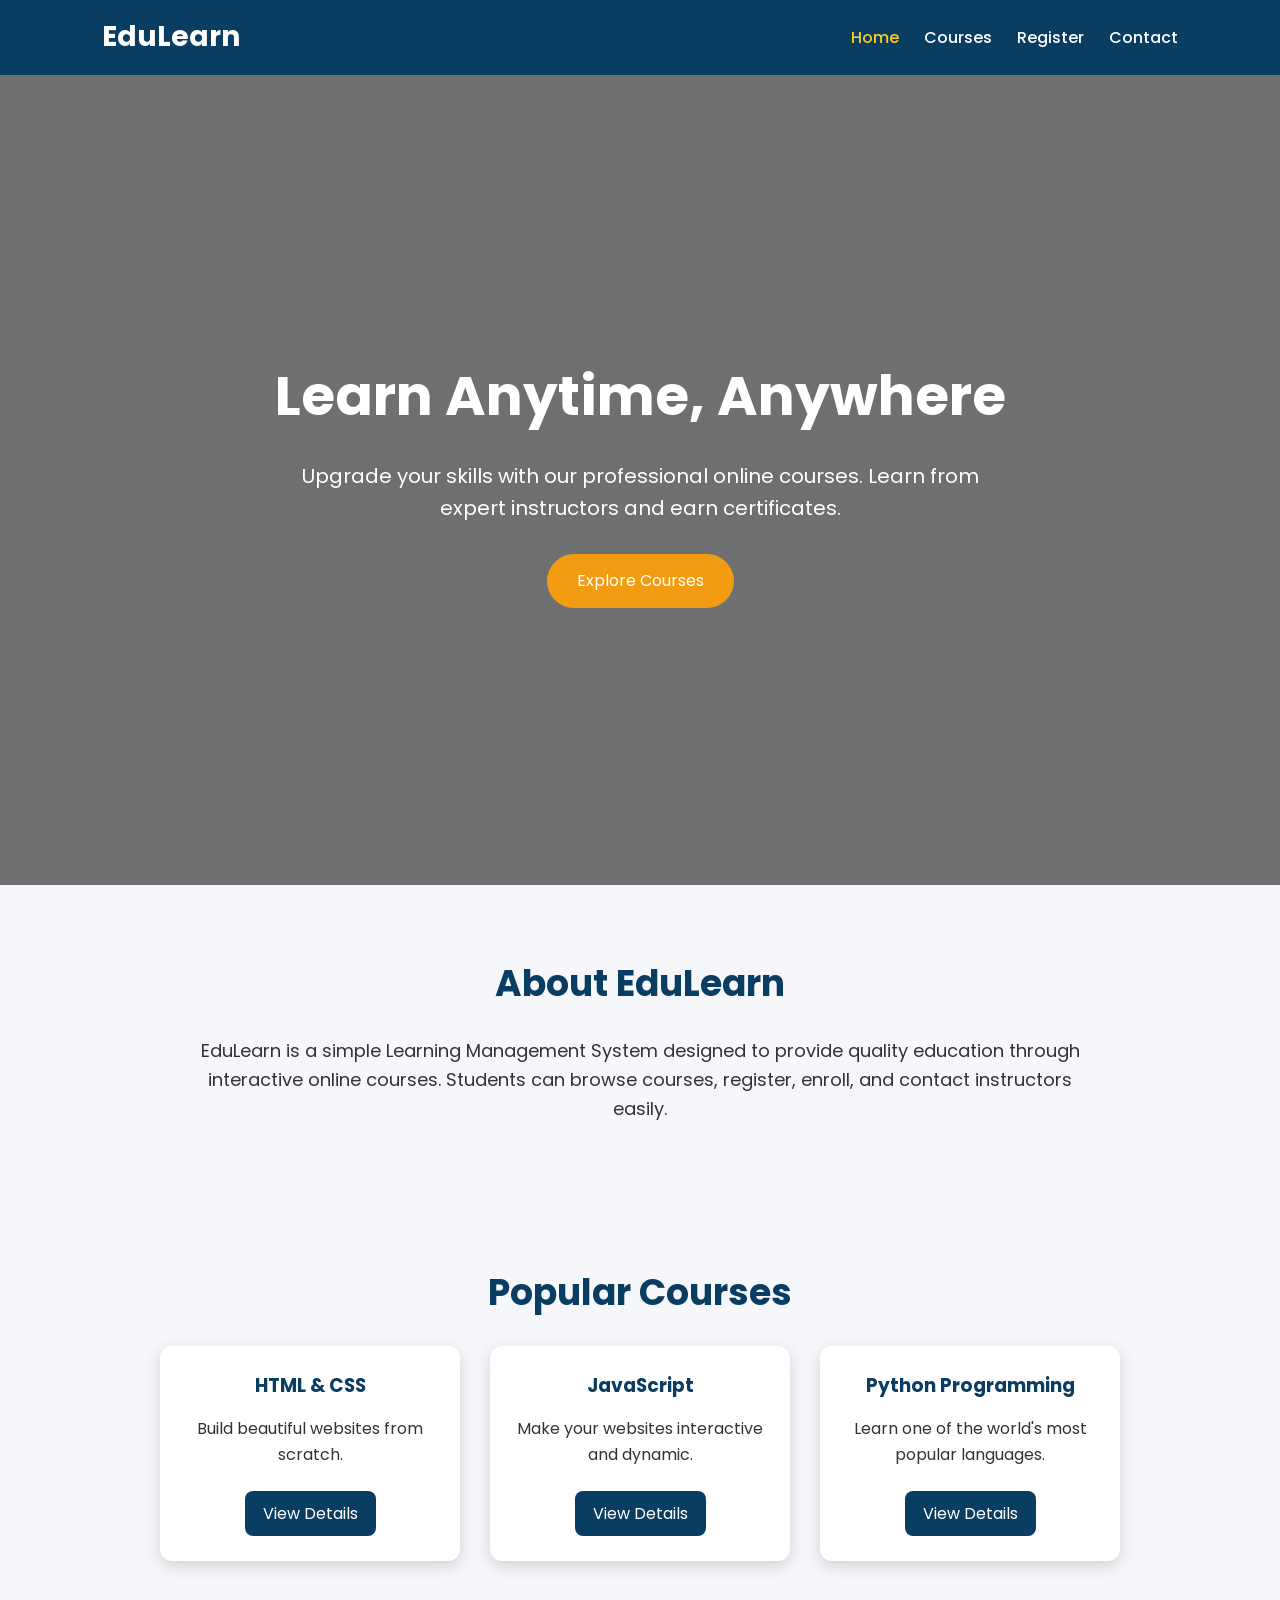
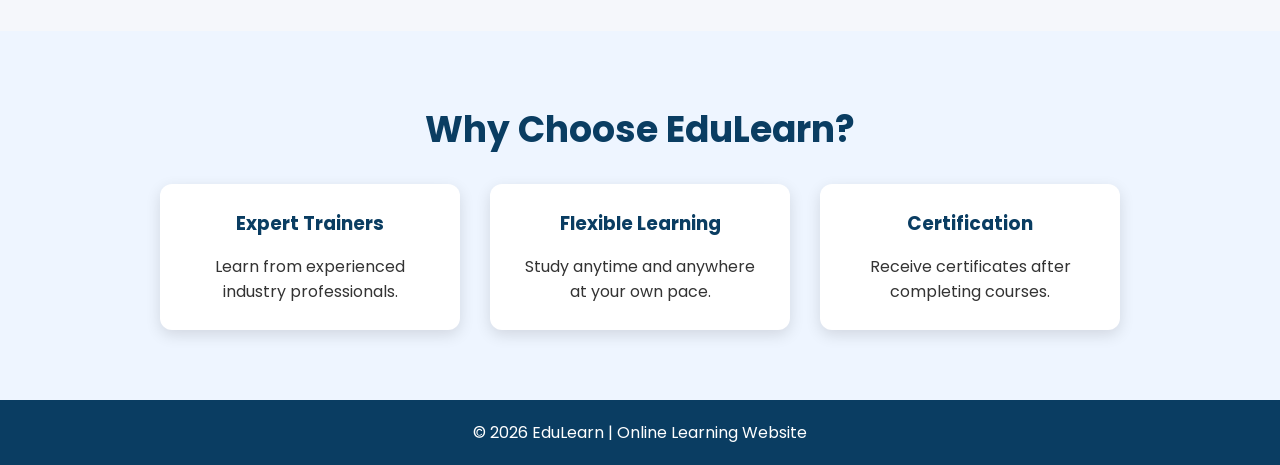
<file: index.html>
<!DOCTYPE html>
<html lang="en">
<head>
    <meta charset="UTF-8">
    <meta name="viewport" content="width=device-width, initial-scale=1.0">
    <title>EduLearn - Online Learning Website</title>

    <link rel="stylesheet" href="css/style.css">
</head>
<body>

<!-- Navigation Bar -->
<header>
    <nav class="navbar">
        <div class="logo">EduLearn</div>

        <ul class="nav-links">
            <li><a href="index.html" class="active">Home</a></li>
            <li><a href="courses.html">Courses</a></li>
            <li><a href="register.html">Register</a></li>
            <li><a href="contact.html">Contact</a></li>
        </ul>
    </nav>
</header>

<!-- Hero Section -->

<section class="hero">

    <div class="hero-content">

        <h1>Learn Anytime, Anywhere</h1>

        <p>
            Upgrade your skills with our professional online courses.
            Learn from expert instructors and earn certificates.
        </p>

        <a href="courses.html" class="btn">
            Explore Courses
        </a>

    </div>

</section>

<!-- About -->

<section class="about">

<h2>About EduLearn</h2>

<p>

EduLearn is a simple Learning Management System designed to provide
quality education through interactive online courses. Students can
browse courses, register, enroll, and contact instructors easily.

</p>

</section>

<!-- Popular Courses -->

<section class="courses">

<h2>Popular Courses</h2>

<div class="course-container">

<div class="course-card">

<h3>HTML & CSS</h3>

<p>Build beautiful websites from scratch.</p>

<a href="course-details.html" class="btn-small">
View Details
</a>

</div>

<div class="course-card">

<h3>JavaScript</h3>

<p>Make your websites interactive and dynamic.</p>

<a href="course-details.html" class="btn-small">
View Details
</a>

</div>

<div class="course-card">

<h3>Python Programming</h3>

<p>Learn one of the world's most popular languages.</p>

<a href="course-details.html" class="btn-small">
View Details
</a>

</div>

</div>

</section>

<!-- Why Choose Us -->

<section class="why">

<h2>Why Choose EduLearn?</h2>

<div class="why-container">

<div class="why-box">

<h3>Expert Trainers</h3>

<p>Learn from experienced industry professionals.</p>

</div>

<div class="why-box">

<h3>Flexible Learning</h3>

<p>Study anytime and anywhere at your own pace.</p>

</div>

<div class="why-box">

<h3>Certification</h3>

<p>Receive certificates after completing courses.</p>

</div>

</div>

</section>

<!-- Footer -->

<footer>

<p>

© 2026 EduLearn | Online Learning Website

</p>

</footer>

<script src="js/script.js"></script>

</body>
</html>
</file>
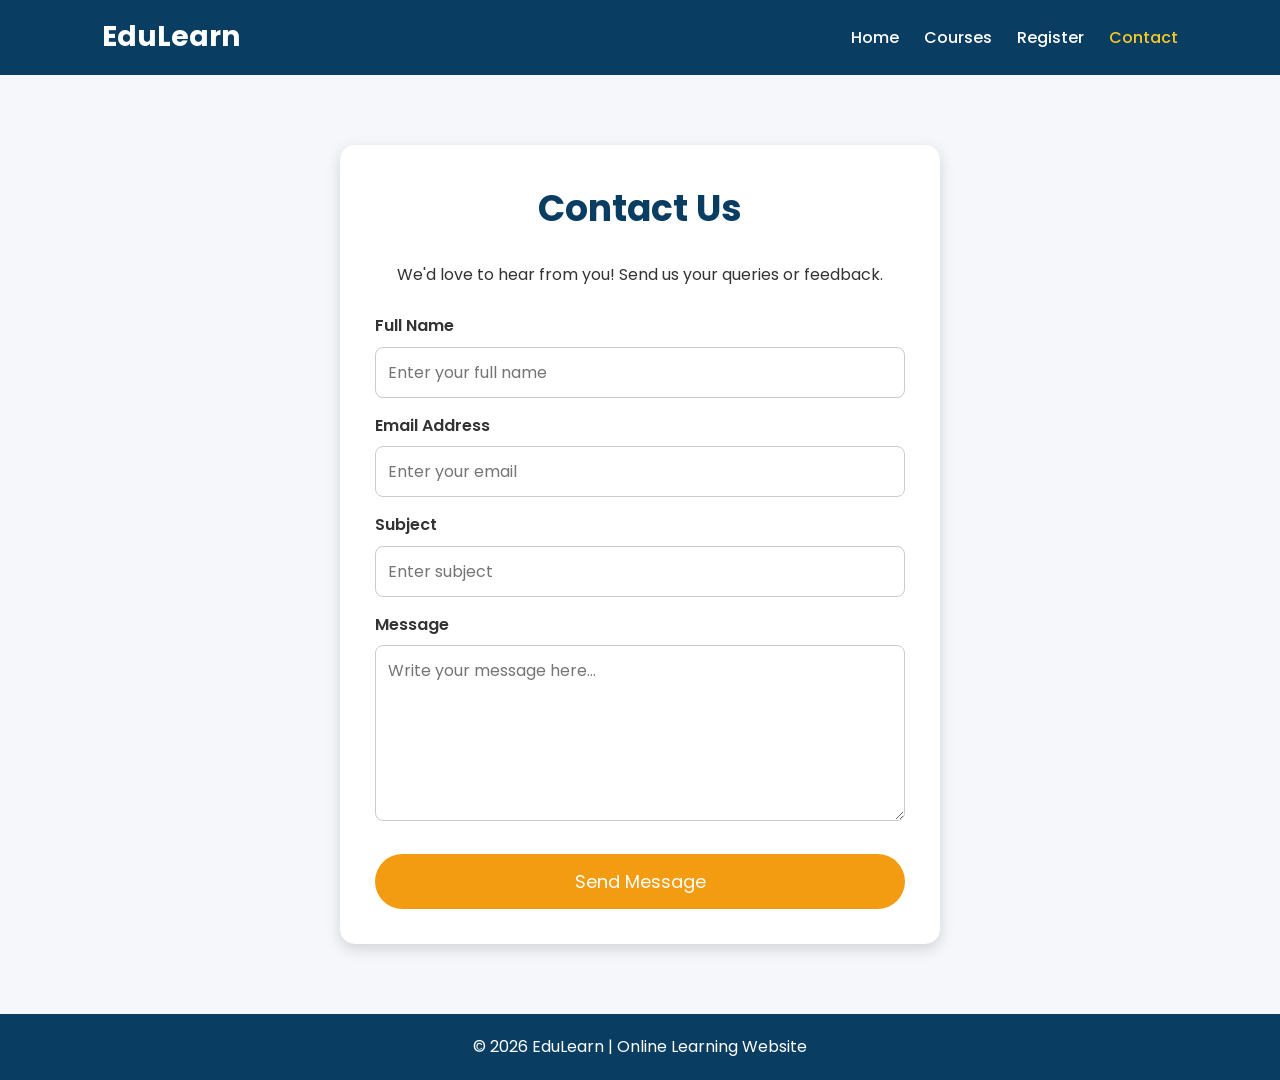
<file: contact.html>
<!DOCTYPE html>
<html lang="en">
<head>
    <meta charset="UTF-8">
    <meta name="viewport" content="width=device-width, initial-scale=1.0">
    <title>Contact Us | EduLearn</title>
    <link rel="stylesheet" href="css/style.css">
</head>
<body>

<!-- Navigation Bar -->
<header>
    <nav class="navbar">
        <div class="logo">EduLearn</div>

        <ul class="nav-links">
            <li><a href="index.html">Home</a></li>
            <li><a href="courses.html">Courses</a></li>
            <li><a href="register.html">Register</a></li>
            <li><a href="contact.html" class="active">Contact</a></li>
        </ul>
    </nav>
</header>

<!-- Contact Section -->
<section class="register-section">

    <div class="form-container">

        <h2>Contact Us</h2>

        <p style="text-align:center; margin-bottom:25px;">
            We'd love to hear from you! Send us your queries or feedback.
        </p>

        <form id="contactForm">

            <label>Full Name</label>
            <input type="text" id="contactName" placeholder="Enter your full name">

            <label>Email Address</label>
            <input type="email" id="contactEmail" placeholder="Enter your email">

            <label>Subject</label>
            <input type="text" id="subject" placeholder="Enter subject">

            <label>Message</label>
            <textarea id="message" rows="6" placeholder="Write your message here..."></textarea>

            <button type="submit" class="btn">
                Send Message
            </button>

        </form>

    </div>

</section>

<!-- Footer -->
<footer>
    <p>© 2026 EduLearn | Online Learning Website</p>
</footer>

<script src="js/script.js"></script>

</body>
</html>
</file>
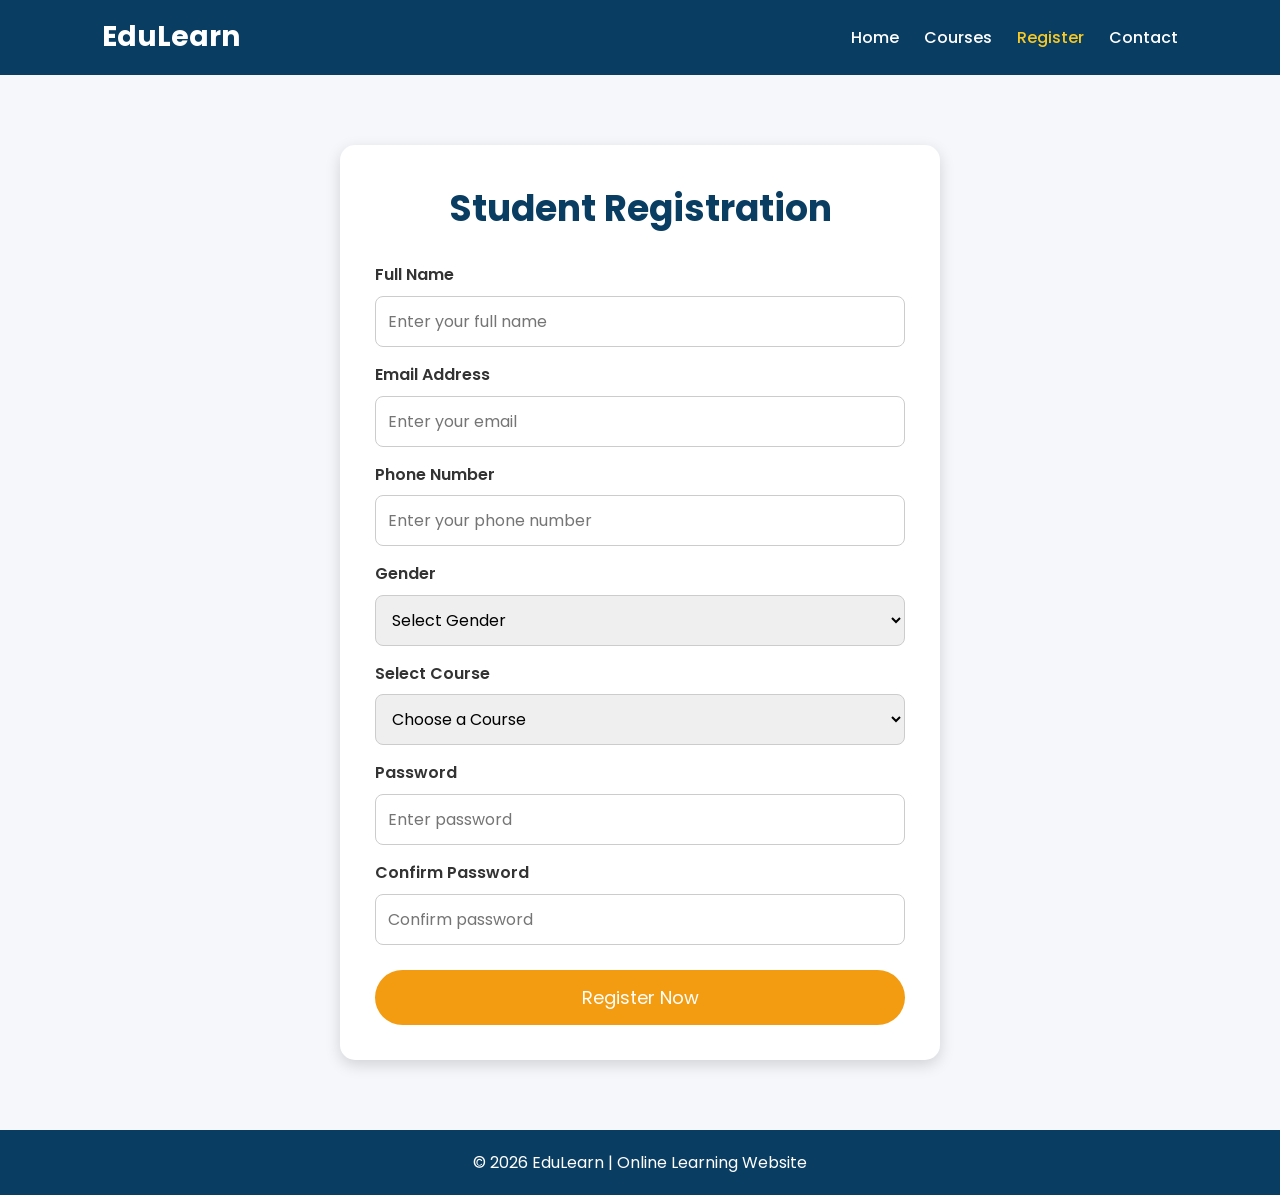
<file: register.html>
<!DOCTYPE html>
<html lang="en">
<head>
    <meta charset="UTF-8">
    <meta name="viewport" content="width=device-width, initial-scale=1.0">
    <title>Student Registration | EduLearn</title>
    <link rel="stylesheet" href="css/style.css">
</head>
<body>

<!-- Navigation Bar -->
<header>
    <nav class="navbar">
        <div class="logo">EduLearn</div>

        <ul class="nav-links">
            <li><a href="index.html">Home</a></li>
            <li><a href="courses.html">Courses</a></li>
            <li><a href="register.html" class="active">Register</a></li>
            <li><a href="contact.html">Contact</a></li>
        </ul>
    </nav>
</header>

<!-- Registration Form -->
<section class="register-section">

    <div class="form-container">

        <h2>Student Registration</h2>

        <form id="registerForm">

            <label>Full Name</label>
            <input type="text" id="name" placeholder="Enter your full name">

            <label>Email Address</label>
            <input type="email" id="email" placeholder="Enter your email">

            <label>Phone Number</label>
            <input type="tel" id="phone" placeholder="Enter your phone number">

            <label>Gender</label>
            <select id="gender">
                <option value="">Select Gender</option>
                <option>Male</option>
                <option>Female</option>
                <option>Other</option>
            </select>

            <label>Select Course</label>
            <select id="course">
                <option value="">Choose a Course</option>
                <option>HTML & CSS</option>
                <option>JavaScript</option>
                <option>Python Programming</option>
                <option>Full Stack Web Development</option>
            </select>

            <label>Password</label>
            <input type="password" id="password" placeholder="Enter password">

            <label>Confirm Password</label>
            <input type="password" id="confirmPassword" placeholder="Confirm password">

            <button type="submit" class="btn">
                Register Now
            </button>

        </form>

    </div>

</section>

<!-- Footer -->
<footer>
    <p>© 2026 EduLearn | Online Learning Website</p>
</footer>

<script src="js/script.js"></script>

</body>
</html>
</file>
<file: css/style.css>
/* =========================
   Google Font
========================= */
@import url('https://fonts.googleapis.com/css2?family=Poppins:wght@300;400;500;600;700&display=swap');

*{
    margin:0;
    padding:0;
    box-sizing:border-box;
    font-family:'Poppins',sans-serif;
}

body{
    background:#f5f7fb;
    color:#333;
    line-height:1.6;
}

/* =========================
   Navigation Bar
========================= */
.navbar{
    display:flex;
    justify-content:space-between;
    align-items:center;
    background:#0a3d62;
    padding:15px 8%;
    position:sticky;
    top:0;
    z-index:1000;
}

.logo{
    color:#fff;
    font-size:28px;
    font-weight:bold;
}

.nav-links{
    display:flex;
    list-style:none;
}

.nav-links li{
    margin-left:25px;
}

.nav-links a{
    text-decoration:none;
    color:white;
    font-weight:500;
    transition:.3s;
}

.nav-links a:hover,
.nav-links .active{
    color:#f9ca24;
}

/* =========================
   Hero Section
========================= */
.hero{
    height:90vh;
    display:flex;
    justify-content:center;
    align-items:center;
    text-align:center;
    color:white;
    background:linear-gradient(rgba(0,0,0,.55),rgba(0,0,0,.55)),
    url('https://images.unsplash.com/photo-1522202176988-66273c2fd55f?w=1600') center/cover;
}

.hero-content h1{
    font-size:55px;
    margin-bottom:20px;
}

.hero-content p{
    font-size:20px;
    max-width:700px;
    margin:auto;
    margin-bottom:30px;
}

/* =========================
   Buttons
========================= */
.btn{
    display:inline-block;
    background:#f39c12;
    color:white;
    padding:14px 30px;
    border-radius:30px;
    text-decoration:none;
    transition:.3s;
}

.btn:hover{
    background:#d35400;
}

.btn-small{
    display:inline-block;
    margin-top:15px;
    background:#0a3d62;
    color:white;
    padding:10px 18px;
    border-radius:8px;
    text-decoration:none;
    transition:.3s;
}

.btn-small:hover{
    background:#1e5f8d;
}

/* =========================
   Sections
========================= */
section{
    padding:70px 10%;
}

section h2{
    text-align:center;
    color:#0a3d62;
    margin-bottom:25px;
    font-size:36px;
}

.about p{
    text-align:center;
    max-width:900px;
    margin:auto;
    font-size:18px;
}

/* =========================
   Course Cards
========================= */
.course-container{
    display:flex;
    justify-content:center;
    gap:30px;
    flex-wrap:wrap;
}

.course-card{
    width:300px;
    background:white;
    border-radius:12px;
    padding:25px;
    text-align:center;
    box-shadow:0 5px 15px rgba(0,0,0,.15);
    transition:.3s;
}

.course-card:hover{
    transform:translateY(-10px);
}

.course-card h3{
    color:#0a3d62;
    margin-bottom:15px;
}

/* =========================
   Why Choose Us
========================= */
.why{
    background:#eef5ff;
}

.why-container{
    display:flex;
    gap:30px;
    flex-wrap:wrap;
    justify-content:center;
}

.why-box{
    width:300px;
    background:white;
    padding:25px;
    border-radius:12px;
    text-align:center;
    box-shadow:0 5px 15px rgba(0,0,0,.12);
    transition:.3s;
}

.why-box:hover{
    transform:scale(1.05);
}

.why-box h3{
    color:#0a3d62;
    margin-bottom:15px;
}

/* =========================
   Footer
========================= */
footer{
    background:#0a3d62;
    color:white;
    text-align:center;
    padding:20px;
}

/* =========================
   Responsive Design
========================= */
@media(max-width:768px){

.navbar{
    flex-direction:column;
}

.nav-links{
    margin-top:15px;
    flex-direction:column;
    text-align:center;
}

.nav-links li{
    margin:10px 0;
}

.hero-content h1{
    font-size:36px;
}

.hero-content p{
    font-size:17px;
}

.course-card,
.why-box{
    width:100%;
}

}
/* Course Images */
.course-card img{
    height:180px;
    object-fit:cover;
}

/* Course Details */
.course-card p{
    margin:8px 0;
}
/* ==========================
   Course Details Page
========================== */

.course-details{
    padding:70px 10%;
}

.details-container{
    display:flex;
    gap:40px;
    align-items:center;
    flex-wrap:wrap;
}

.details-container img{
    width:450px;
    max-width:100%;
    border-radius:15px;
    box-shadow:0 5px 15px rgba(0,0,0,0.2);
}

.details-text{
    flex:1;
}

.details-text h2{
    color:#0a3d62;
    margin-bottom:20px;
}

.details-text h3{
    margin-top:25px;
    color:#f39c12;
}

.details-text p{
    margin:15px 0;
}

.details-text ul{
    margin-left:20px;
    margin-top:10px;
}

.details-text ul li{
    margin:10px 0;
}
/* ==========================
   Registration Form
========================== */

.register-section{
    padding:70px 10%;
    display:flex;
    justify-content:center;
}

.form-container{
    width:100%;
    max-width:600px;
    background:#ffffff;
    padding:35px;
    border-radius:15px;
    box-shadow:0 5px 15px rgba(0,0,0,0.15);
}

.form-container h2{
    text-align:center;
    color:#0a3d62;
    margin-bottom:25px;
}

.form-container label{
    display:block;
    margin-top:15px;
    margin-bottom:8px;
    font-weight:600;
}

.form-container input,
.form-container select,
.form-container textarea{
    width:100%;
    padding:12px;
    border:1px solid #ccc;
    border-radius:8px;
    font-size:16px;
    outline:none;
}

.form-container input:focus,
.form-container select:focus,
.form-container textarea:focus{
    border-color:#0a3d62;
}

.form-container button{
    width:100%;
    margin-top:25px;
    border:none;
    cursor:pointer;
    font-size:18px;
}
/* ==========================
   Contact Form
========================== */

textarea{
    resize:vertical;
    min-height:120px;
}

/* Form Animation */
.form-container{
    animation:fadeIn 0.8s ease-in-out;
}

@keyframes fadeIn{
    from{
        opacity:0;
        transform:translateY(20px);
    }

    to{
        opacity:1;
        transform:translateY(0);
    }
}
</file>
